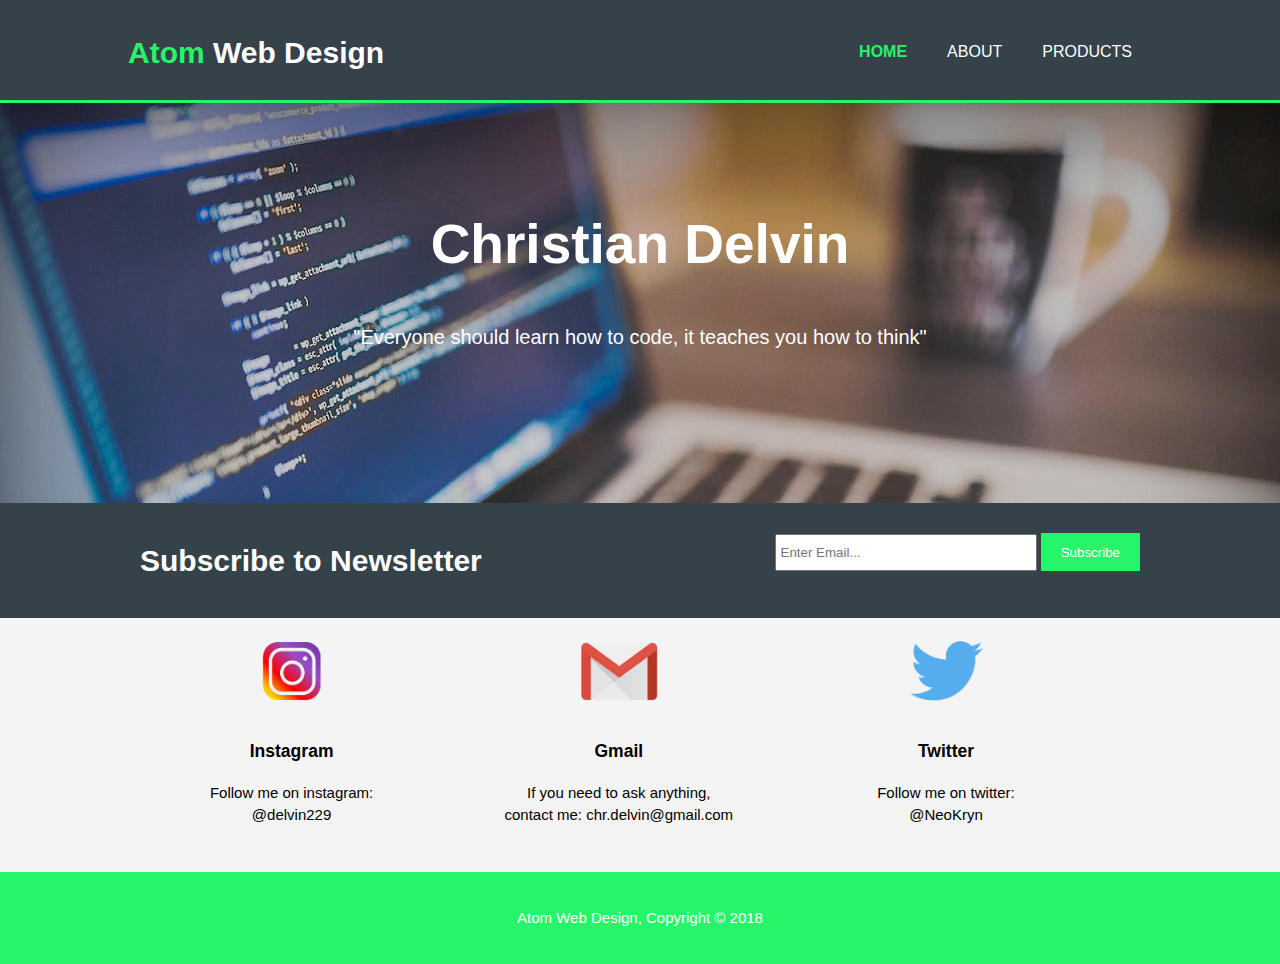
<file: index.html>
<!DOCTYPE html>
<html lang="en" dir="ltr">
  <head>
    <meta charset="utf-8">
    <meta name="viewport" content="width=device-width">
    <meta name="description" content="About | Products">
    <meta name="keywords" content="About & Products">
    <meta name="author" content="Christian Delvin">
    <title>Atom Web Design | Welcome</title>
    <link rel="shortcut icon" type="image/png" href="img/favicon.png">
    <link rel="stylesheet" href="./css/style.css">
  </head>
  <body>
    <header>
      <div class="container">
        <div id="branding">
          <h1><span class="highlight">Atom</span> Web Design</h1>
        </div>
        <nav>
          <ul>
            <li class="current"><a href="index.html">Home</a></li>
            <li><a href="about.html">About</a></li>
            <li><a href="list.html">Products</a></li>
          </ul>
        </nav>
      </div>
    </header>

    <section id="showcase">
      <div class="container">
        <h1>Christian Delvin</h1>
        <p>"Everyone should learn how to code, it teaches you how to think"</p>
      </div>
    </section>

    <section id="newsletter">
      <div class="container">
        <h1>Subscribe to Newsletter</h1>
        <form>
          <input type="email" placeholder="Enter Email...">
          <button style="submit" class="button1">Subscribe</button>
        </form>
      </div>
    </section>

    <section id="boxes">
      <div class="container">
        <div class="box">
          <a href="https://www.instagram.com/delvin229/"><img src="./img/insta.png"></a>
          <h3>Instagram</h3>
          <p>Follow me on instagram: <br>@delvin229</br><p>
        </div>
        <div class="box">
          <a href="https://mail.google.com/mail/?view=cm&fs=1&to=chr.delvin@gmail.com&su=SUBJECT&body=BODY"><img src="./img/gmail.png"></a>
          <h3>Gmail</h3>
          <p>If you need to ask anything, <br>contact me: chr.delvin@gmail.com</br><p>
        </div>
        <div class="box">
          <a href="https://twitter.com/NeoKryn"><img src="./img/twitter.png"></a>
          <h3>Twitter</h3>
          <p>Follow me on twitter: <br>@NeoKryn</br><p>
        </div>
      </div>
    </section>

    <footer>
      <p>Atom Web Design, Copyright &copy; 2018</p>
    </footer>
  </body>
</html>
</file>
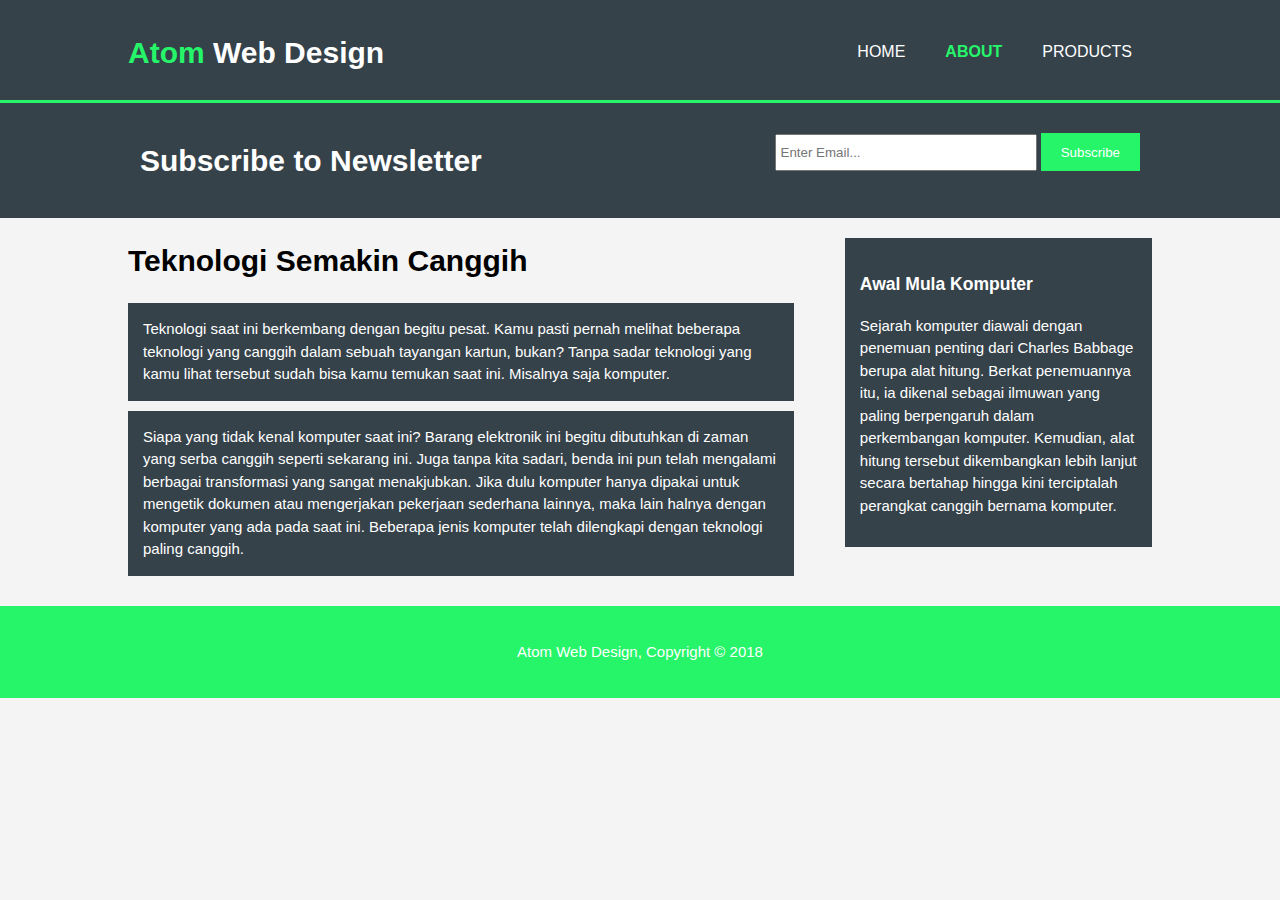
<file: about.html>
<!DOCTYPE html>
<html lang="en" dir="ltr">
  <head>
    <meta charset="utf-8">
    <meta name="viewport" content="width=device-width">
    <meta name="description" content="About | Products">
    <meta name="keywords" content="About & Products">
    <meta name="author" content="Christian Delvin">
    <title>Atom Web Design| About</title>
    <link rel="shortcut icon" type="image/png" href="img/favicon.png">
    <link rel="stylesheet" href="./css/style.css"
  </head>
  <body>
    <header>
      <div class="container">
        <div id="branding">
          <h1><span class="highlight">Atom</span> Web Design</h1>
        </div>
        <nav>
          <ul>
            <li><a href="index.html">Home</a></li>
            <li class="current"><a href="about.html">About</a></li>
            <li><a href="list.html">Products</a></li>
          </ul>
        </nav>
      </div>
    </header>

    <section id="newsletter">
      <div class="container">
        <h1>Subscribe to Newsletter</h1>
        <form>
          <input type="email" placeholder="Enter Email...">
          <button style="submit" class="button1">Subscribe</button>
        </form>
      </div>
    </section>

    <section id="main">
      <div class="container">
        <article id="main-col">
          <h1 class="page-title">Teknologi Semakin Canggih</h1>
          <p class="dark">Teknologi saat ini berkembang dengan begitu pesat. Kamu pasti pernah melihat beberapa teknologi yang canggih dalam sebuah tayangan kartun, bukan? Tanpa sadar teknologi yang kamu lihat tersebut sudah bisa kamu temukan saat ini. Misalnya saja komputer.</p>
          <p class="dark">Siapa yang tidak kenal komputer saat ini? Barang elektronik ini begitu dibutuhkan di zaman yang serba canggih seperti sekarang ini. Juga tanpa kita sadari, benda ini pun telah mengalami berbagai transformasi yang sangat menakjubkan. Jika dulu komputer hanya dipakai untuk mengetik dokumen atau mengerjakan pekerjaan sederhana lainnya, maka lain halnya dengan komputer yang ada pada saat ini. Beberapa jenis komputer telah dilengkapi dengan teknologi paling canggih.</p>
        </article>

        <aside id="sidebar">
          <div class="dark">
          <h3>Awal Mula Komputer</h3>
          <p>Sejarah komputer diawali dengan penemuan penting dari Charles Babbage berupa alat hitung. Berkat penemuannya itu, ia dikenal sebagai ilmuwan yang paling berpengaruh dalam perkembangan komputer. Kemudian, alat hitung tersebut dikembangkan lebih lanjut secara bertahap hingga kini terciptalah perangkat canggih bernama komputer.</p>
          </div>
        </aside>
      </div>
    </section>

    <footer>
      <p>Atom Web Design, Copyright &copy; 2018</p>
    </footer>
  </body>
</html>
</file>
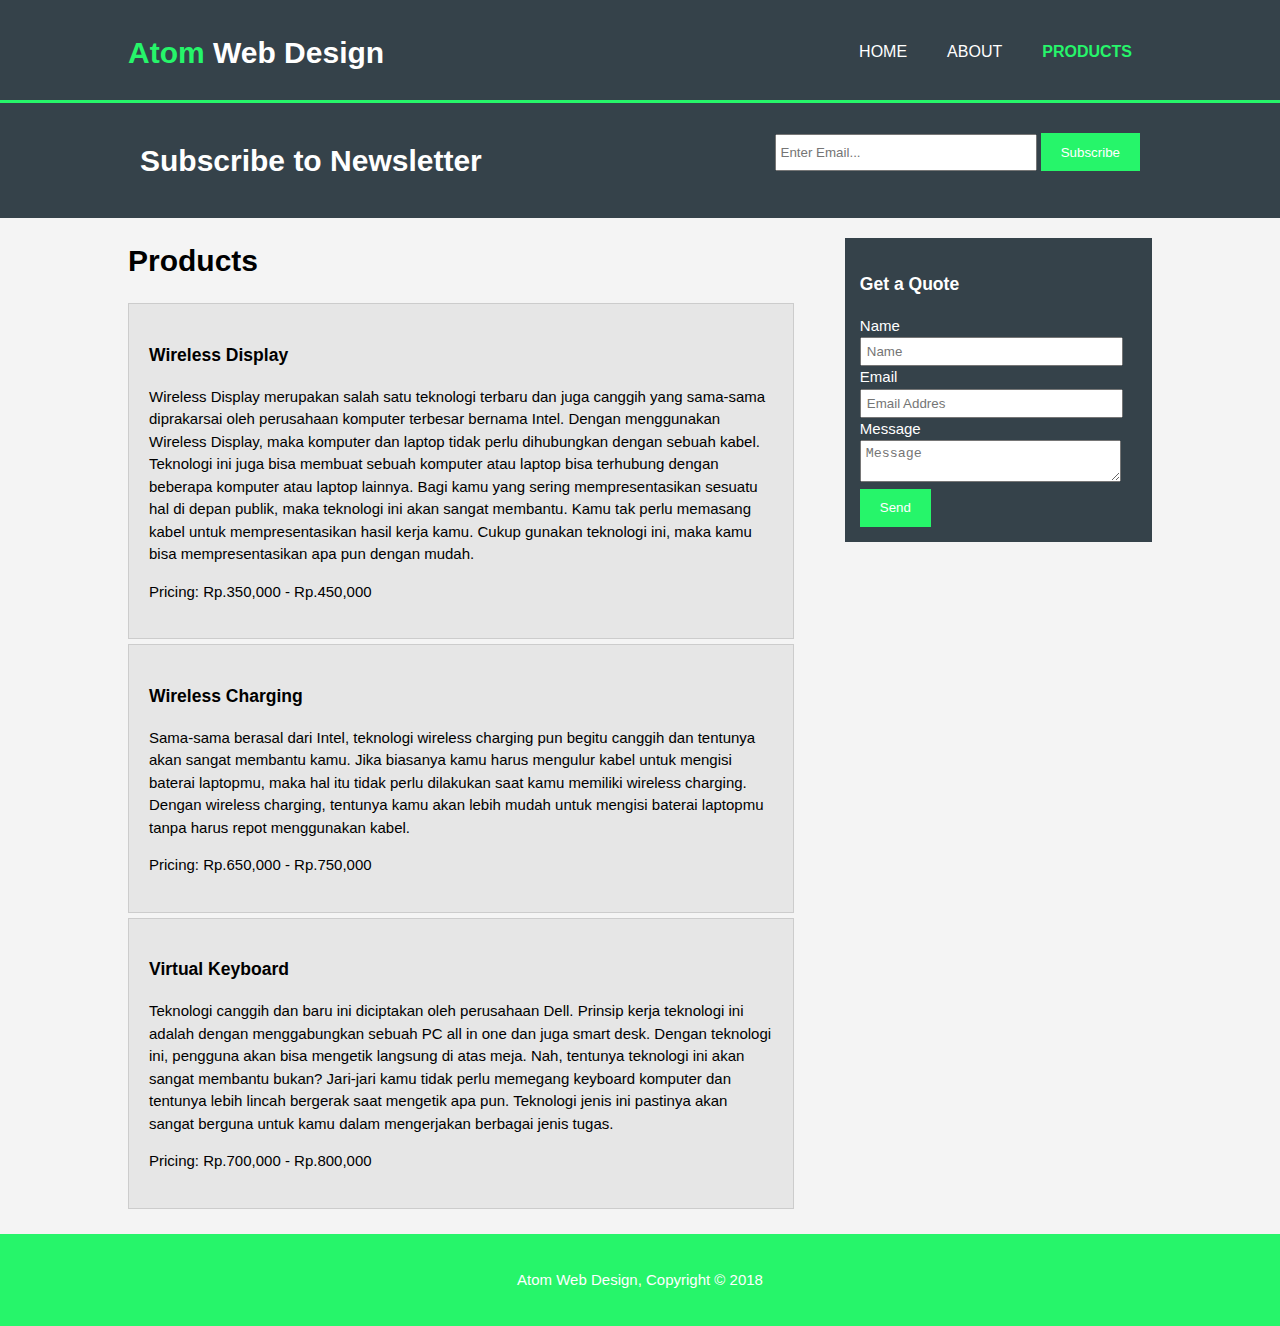
<file: list.html>
<!DOCTYPE html>
<html lang="en" dir="ltr">
  <head>
    <meta charset="utf-8">
    <meta name="viewport" content="width=device-width">
    <meta name="description" content="About | Products">
    <meta name="keywords" content="About & Products">
    <meta name="author" content="Christian Delvin">
    <title>Atom Web Design | Products</title>
    <link rel="shortcut icon" type="image/png" href="img/favicon.png">
    <link rel="stylesheet" href="./css/style.css"
  </head>
  <body>
    <header>
      <div class="container">
        <div id="branding">
          <h1><span class="highlight">Atom</span> Web Design</h1>
        </div>
        <nav>
          <ul>
            <li><a href="index.html">Home</a></li>
            <li><a href="about.html">About</a></li>
            <li class="current"><a href="product.html">Products</a></li>
          </ul>
        </nav>
      </div>
    </header>

    <section id="newsletter">
      <div class="container">
        <h1>Subscribe to Newsletter</h1>
        <form>
          <input type="email" placeholder="Enter Email...">
          <button style="submit" class="button1">Subscribe</button>
        </form>
      </div>
    </section>

    <section id="main">
      <div class="container">
        <article id="main-col">
          <h1 class="page-title">Products</h1>
          <ul id="products">
            <li>
              <h3>Wireless Display</h3>
              <p>Wireless Display merupakan salah satu teknologi terbaru dan juga canggih yang sama-sama diprakarsai oleh perusahaan komputer terbesar bernama Intel. Dengan menggunakan Wireless Display, maka komputer dan laptop tidak perlu dihubungkan dengan sebuah kabel. Teknologi ini juga bisa membuat sebuah komputer atau laptop bisa terhubung dengan beberapa komputer atau laptop lainnya. Bagi kamu yang sering mempresentasikan sesuatu hal di depan publik, maka teknologi ini akan sangat membantu. Kamu tak perlu memasang kabel untuk mempresentasikan hasil kerja kamu. Cukup gunakan teknologi ini, maka kamu bisa mempresentasikan apa pun dengan mudah.</p>
              <p>Pricing: Rp.350,000 - Rp.450,000</p>
            </li>
            <li>
              <h3>Wireless Charging</h3>
              <p>Sama-sama berasal dari Intel, teknologi wireless charging pun begitu canggih dan tentunya akan sangat membantu kamu. Jika biasanya kamu harus mengulur kabel untuk mengisi baterai laptopmu, maka hal itu tidak perlu dilakukan saat kamu memiliki wireless charging. Dengan wireless charging, tentunya kamu akan lebih mudah untuk mengisi baterai laptopmu tanpa harus repot menggunakan kabel.</p>
              <p>Pricing: Rp.650,000 - Rp.750,000</p>
            </li>
            <li>
              <h3>Virtual Keyboard</h3>
              <p>Teknologi canggih dan baru ini diciptakan oleh perusahaan Dell. Prinsip kerja teknologi ini adalah dengan menggabungkan sebuah PC all in one dan juga smart desk. Dengan teknologi ini, pengguna akan bisa mengetik langsung di atas meja. Nah, tentunya teknologi ini akan sangat membantu bukan? Jari-jari kamu tidak perlu memegang keyboard komputer dan tentunya lebih lincah bergerak saat mengetik apa pun. Teknologi jenis ini pastinya akan sangat berguna untuk kamu dalam mengerjakan berbagai jenis tugas.</p>
              <p>Pricing: Rp.700,000 - Rp.800,000</p>
            </li>
          </ul>
        </article>

        <aside id="sidebar">
          <div class="dark">
          <h3>Get a Quote</h3>
          <form class="quote">
            <div>
              <label>Name</label><br>
              <input type="text" placeholder="Name">
            </div>
            <div>
              <label>Email</label><br>
              <input type="email" placeholder="Email Addres">
            </div>
            <div>
              <label>Message</label><br>
              <textarea placeholder="Message"></textarea>
            </div>
            <button class="button1" type="submit">Send</button>
          </form>
          </div>
        </aside>
      </div>
    </section>

    <footer>
      <p>Atom Web Design, Copyright &copy; 2018</p>
    </footer>
  </body>
</html>
</file>
<file: css/style.css>
body{
  font: 15px/1.5 Arial, Helvetica, sans-serif;
  padding:0;
  margin:0;
  background-color: #f4f4f4;
}

/* Global */
.container{
  width:80%;
  margin:auto;
  overflow:hidden;
}

ul{
  margin:0;
  padding:0;
}

.button1{
  height:38px;
  background:#26f56a;
  border:0;
  padding-left:20px;
  padding-right:20px;
  color:#ffffff;
}

.dark{
  padding:15px;
  background:#35424a;
  color:#ffffff;
  margin-top:10px;
  margin-bottom:10px;
}

/* Header **/
header{
  background:#35424a;
  color:#ffffff;
  padding-top:30px;
  min-height:70px;
  border-bottom:#26f56a 3px solid;
}

header a{
  color:#ffffff;
  text-decoration:none;
  text-transform:uppercase;
  font-size:16px;
}

header li{
  float:left;
  display:inline;
  padding: 0 20px 0 20px;
}

header #branding{
  float:left;
}

header #branding h1{
  margin:0;
}

header nav{
  float:right;
  margin-top:10px;
}

header .highlight, header .current a{
  color:#26f56a;
  font-weight:bold;
}

header a:hover{
  color:#cccccc;
  font-weight:bold;
}

/* Showcase */
#showcase{
  min-height:400px;
  background:url('../img/showcase.jpg') no-repeat 0 0;
  text-align: center;
  color: #ffffff;
}

#showcase h1{
  margin-top:100px;
  font-size:55px;
}

#showcase p{
  font-size:20px;
}

/* Newsletter */
#newsletter{
  padding:15px;
  color:#ffffff;
  background:#35424a;
}

#newsletter h1{
  float:left;
}

#newsletter form{
  float:right;
  margin-top:15px;
}

#newsletter input[type="email"]{
  padding:4px;
  height:25px;
  width:250px;
}

/* Boxes */
#boxes{
  margin-top: :20px;
}

#boxes .box{
  float:left;
  text-align:center;
  width:30%;
  padding:10px;
}

#boxes .box img{
  width:110px;
}

/* Sidebar */
aside#sidebar{
    float:right;
    width:30%;
    margin-top:10px;
}

aside#sidebar .quote input, aside#sidebar .quote textarea{
  width:90%;
  padding:5px;
}

/* Main-col */
article#main-col{
  float:left;
  width:65%;
}

/* Products */
ul#products li{
  list-style:none;
  padding:20px;
  border: #cccccc solid 1px;
  margin-bottom:5px;
  background:#e6e6e6;
}

footer{
  padding:20px;
  margin-top:20px;
  color:#ffffff;
  background-color:#26f56a;
  text-align:center;
}

/* Media Queries */
@media(max-width: 768px){
  header #branding,
  header nav,
  header nav li,
  #newsletter h1,
  #newsletter form,
  #boxes .box,
  article#main-col,
  aside#sidebar{
    float:none;
    text-align:center;
    width:100%;
  }
  header{
    padding-bottom:20px;
  }

  #showcase h1{
    margin-top:40px;
  }

  #newsletter button, .quote button{
    display:block;
    width:100%;
  }

  #newsletter form input[type="email"], .quote input, .quote textarea{
    width:100%;
    margin-bottom:5px;
  }

}
</file>
